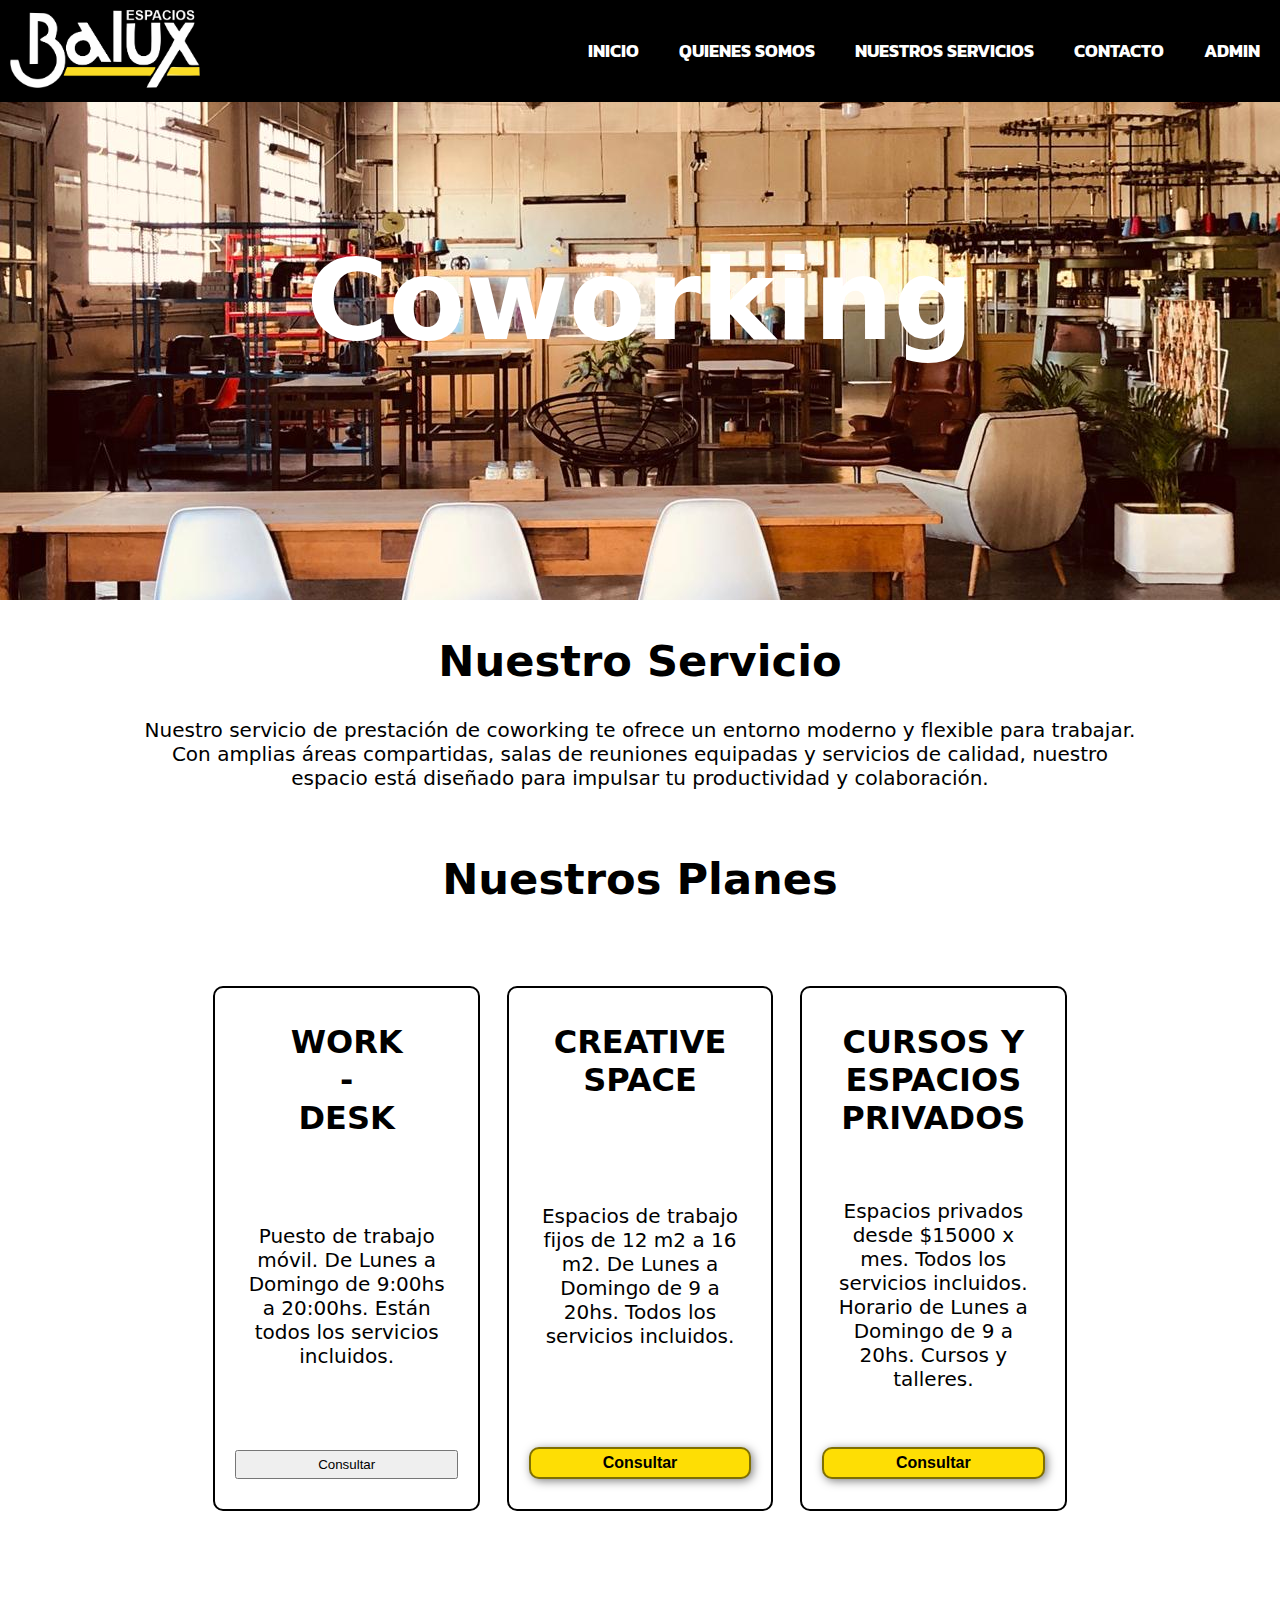
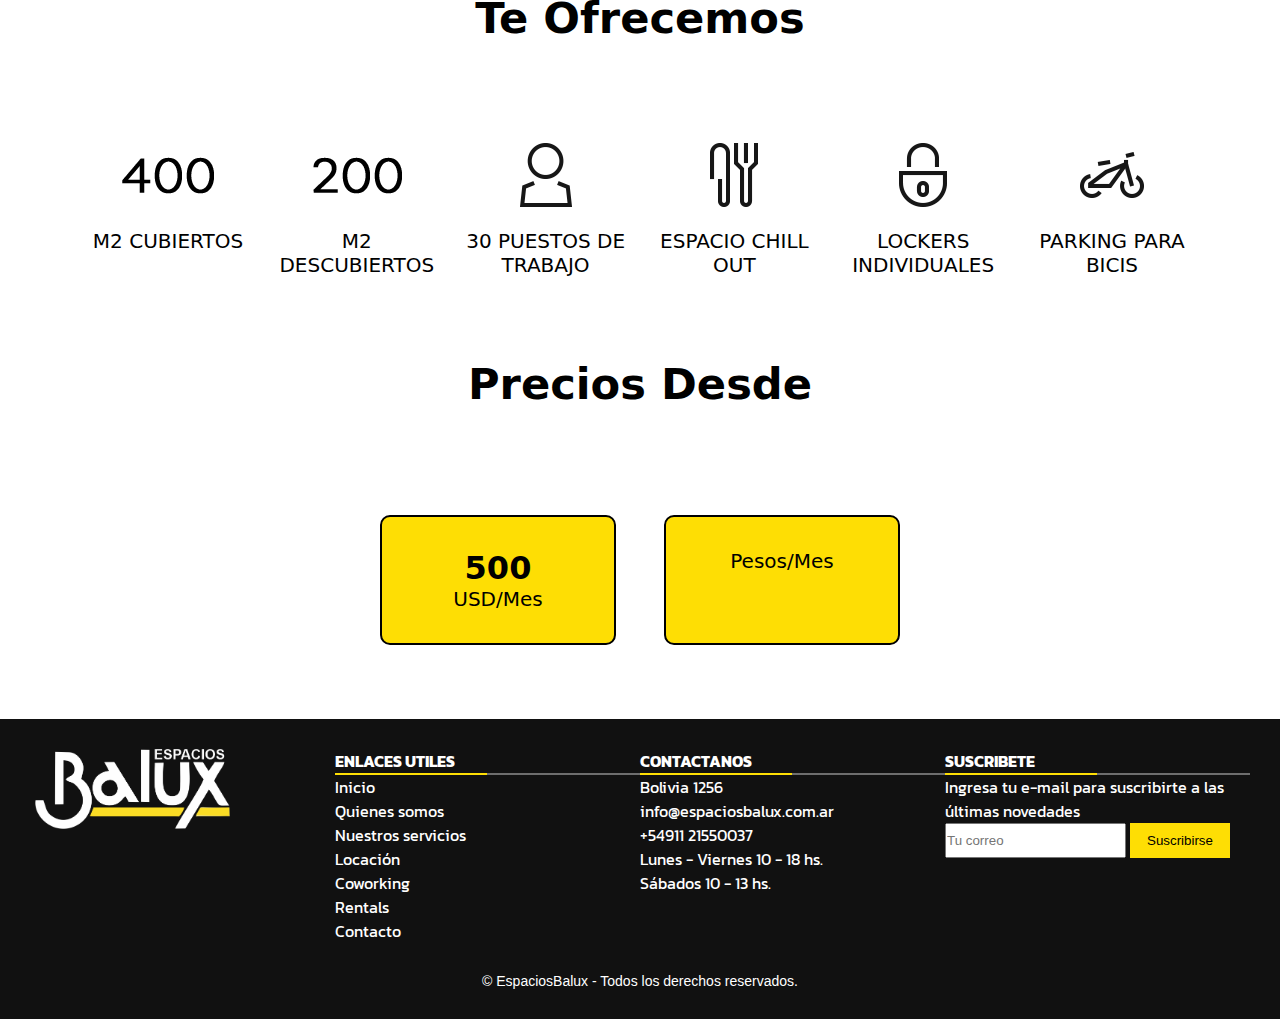
<file: html/coworking.html>
<!DOCTYPE html>
<html lang="es">

<head>
    <meta charset="UTF-8">
    <meta http-equiv="X-UA-Compatible" content="IE=edge">
    <meta name="viewport" content="width=device-width, initial-scale=1.0">
    <title>Coworking Balux</title>
    <link rel="shortcut icon" href="../img/cropped-favicon-32x32.png" type="image/x-icon">
    <link rel="preconnect" href="https://fonts.googleapis.com">
    <link rel="preconnect" href="https://fonts.gstatic.com" crossorigin>
    <link href="https://fonts.googleapis.com/css2?family=Kanit:wght@300&display=swap" rel="stylesheet">
    <link rel="stylesheet" href="/css/index.css">
    <link rel="stylesheet" href="/css/coworking.css">
</head>

<body>
    <header class="header">
        <div class="logo"><a href="/index.html#"><img src="/img/BaluxW.png" class="logo"></img></a> </div>
        <input type="checkbox" id="toggle">
        <label for="toggle"><img class="menu" src="/img/menuW.svg" alt="menu"></label>

        <nav class="navigation">

            <ul>
                <li><a href="/index.html#">INICIO</a></li>
                <li><a href="/index.html#quienes-somos">QUIENES SOMOS</a></li>
                <li><a href="/index.html#">NUESTROS SERVICIOS</a>
                    <ul>
                        <li><a href="/html/locacion.html">LOCACIÓN</a></li>
                        <li><a href="#">COWORKING</a></li>
                        <li><a href="/html/rentals.html">RENTALS</a></li>
                    </ul>
                </li>
                <li><a href="../index.html#contacto">CONTACTO</a></li>
                <li><a href="/html/productos.html">ADMIN</a></li>
            </ul>
        </nav>
        </div>
    </header>

    <section id="hero">
        <div class="titulo">
            <h1>Coworking</h1>
        </div>
        <img src="../img/coworking/fondo-coworking.jpg" id="" alt="">
    </section>

    <section>
        <div class="texto-general">
            <h2>Nuestro Servicio</h2>
        </div>
        <div class="texto-general">
            <p>Nuestro servicio de prestación de coworking te ofrece un entorno moderno y flexible
                para trabajar. Con amplias áreas compartidas, salas de reuniones equipadas y servicios
                de calidad, nuestro espacio está diseñado para impulsar tu productividad y colaboración.</p>
        </div>
    </section>

    <section>
        <div class="texto-general">
            <h2>Nuestros Planes</h2>
        </div>
        <ul class="planes">
            <li>
                <h3>WORK <br>-<br> DESK</h3>
                <p>Puesto de trabajo móvil.
                    De Lunes a Domingo de 9:00hs a 20:00hs.
                    Están todos los servicios incluidos.</p>
                <button class="">Consultar</button>
            </li>
            <li>
                <h3>CREATIVE SPACE</h3>
                <p>Espacios de trabajo fijos de 12 m2 a 16 m2.
                    De Lunes a Domingo de 9 a 20hs.
                    Todos los servicios incluidos.</p>
                <button class="btn-especial">Consultar</button>
            </li>
            <li>
                <h3>CURSOS Y ESPACIOS PRIVADOS</h3>
                <p>Espacios privados desde $15000 x mes.
                    Todos los servicios incluidos.
                    Horario de Lunes a Domingo de 9 a 20hs.
                    Cursos y talleres.</p>
                <button class="btn-especial">Consultar</button>
            </li>
        </ul>
    </section>

    <section>
        <div class="texto-general">
            <h2>Te Ofrecemos</h2>
        </div>
        <ul class="te-ofrecemos">
            <li>
                <img src="../img/coworking/Sin título-2.png" alt="">
                <p>M2 CUBIERTOS</p>
            </li>
            <li>
                <img src="../img/coworking/Sin título-1.png" alt="">
                <p>M2 DESCUBIERTOS</p>
            </li>
            <li>
                <img src="../img/coworking/ic-puestos.png" alt="">
                <p>30 PUESTOS DE TRABAJO</p>
            </li>
            <li>
                <img src="../img/coworking/ic-terraza.png" alt="">
                <p>ESPACIO CHILL OUT</p>
            </li>
            <li>
                <img src="../img/coworking/ic-lockers.png" alt="">
                <p>LOCKERS INDIVIDUALES</p>
            </li>
            <li>
                <img src="../img/coworking/ic-bike.png" alt="">
                <p>PARKING PARA BICIS</p>
            </li>
        </ul>
    </section>
    <div class="texto-general">
        <h2>Precios Desde</h2>
    </div>
    <div class="precios">
        <li>
            <h3>500</h3>
            <p>USD/Mes</p>
        </li>
        <li>
            <h3><span id="precio_pesos"></span></h3>
            <p>Pesos/Mes</p>
        </li>
    </div>
    <section>

    </section>

    <footer>
        <div class="pie-pagina">
            <div class="contenedor-piepagina contenedor">
                <div class="infoFooter">
                    <div><img src="../img/BaluxW.png" class="logoFooter"></img></div>
                    <div class="infoFooter contenedorRedes">
                        <div class="redes">
                            <a href="https://www.facebook.com/espaciosbalux" target="_blank" rel="noopener"><i
                                    class="fa-brands fa-facebook"></i></a>
                            <a href="https://www.instagram.com/espaciosbalux" target="_blank" rel="noopener"><i
                                    class="fa-brands fa-instagram"></i></a>
                        </div>
                    </div>

                </div>
                <div class="infoFooter">
                    <h4>ENLACES UTILES</h4>
                    <hr class="linea-color">
                    <ul>
                        <li><a href="/index.html#">Inicio</a></li>
                        <li><a href="/index.html##quienes-somos">Quienes somos</a></li>
                        <li><a href="#">Nuestros servicios</a>
                            <ul>
                                <li><a href="/html/locacion.html">Locación</a></li>
                                <li><a href="#">Coworking</a></li>
                                <li><a href="/html/rentals.html">Rentals</a></li>
                            </ul>
                        </li>
                        <li><a href="/index.html#contacto">Contacto</a></li>
                    </ul>
                </div>
                <div class="infoFooter">
                    <h4>CONTACTANOS</h4>
                    <hr class="linea-color">
                    <p><i class="fa-solid fa-location-dot"></i> Bolivia 1256</p>
                    <p><i class="fa-solid fa-envelope"></i> info@espaciosbalux.com.ar</p>
                    <p><i class="fa-brands fa-whatsapp"></i> +54911 21550037</p>
                    <p>Lunes - Viernes 10 - 18 hs.</p>
                    <p>Sábados 10 - 13 hs.</p>

                </div>
                <div class="infoFooter">
                    <h4>SUSCRIBETE</h4>
                    <hr class="linea-color">
                    <p>Ingresa tu e-mail para suscribirte a las últimas novedades</p>

                    <input type="email" class="correo" placeholder="Tu correo">
                    <input type="submit" class="btn-footer" value="Suscribirse">


                </div>
            </div>
            <div>
                <p class="copy">&copy; EspaciosBalux - Todos los derechos reservados.</p>
            </div>
        </div>
    </footer>

</body>

<script src="/js/api_dolar.js"></script>

</html>
</file>
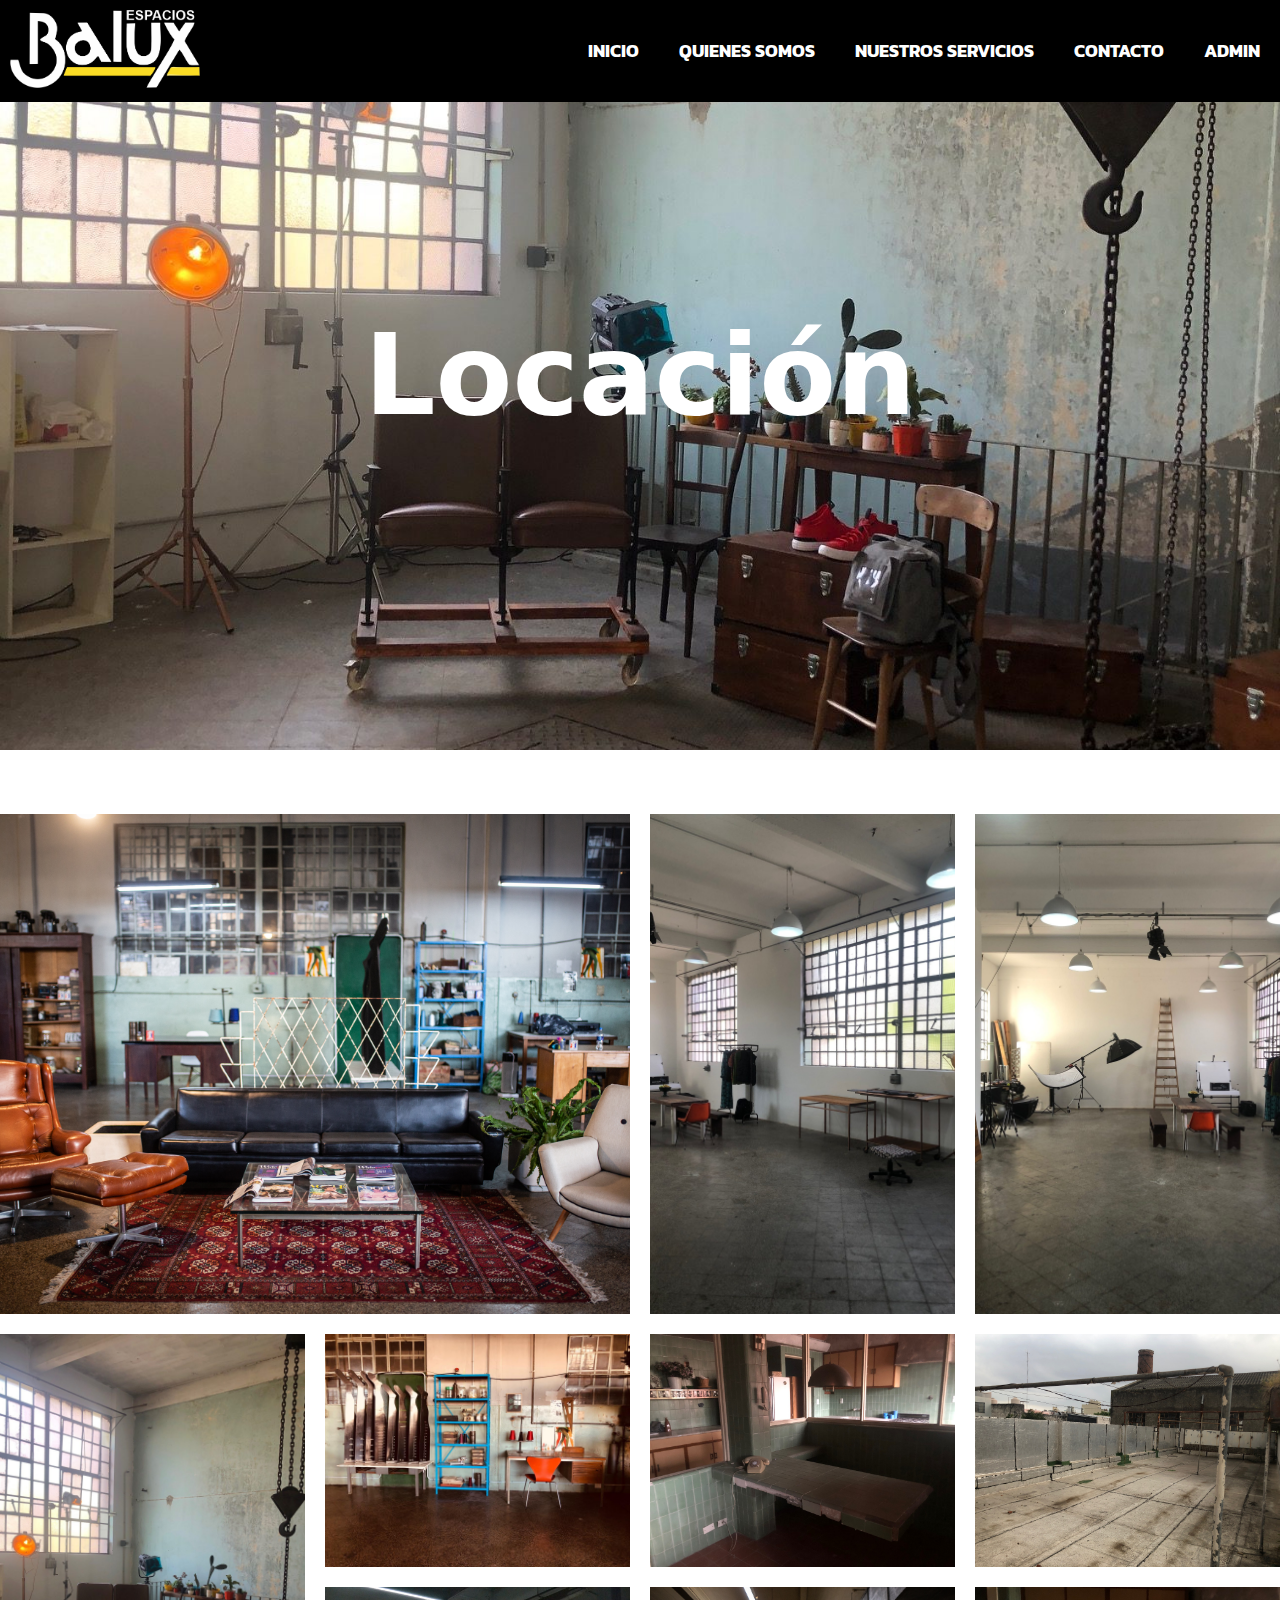
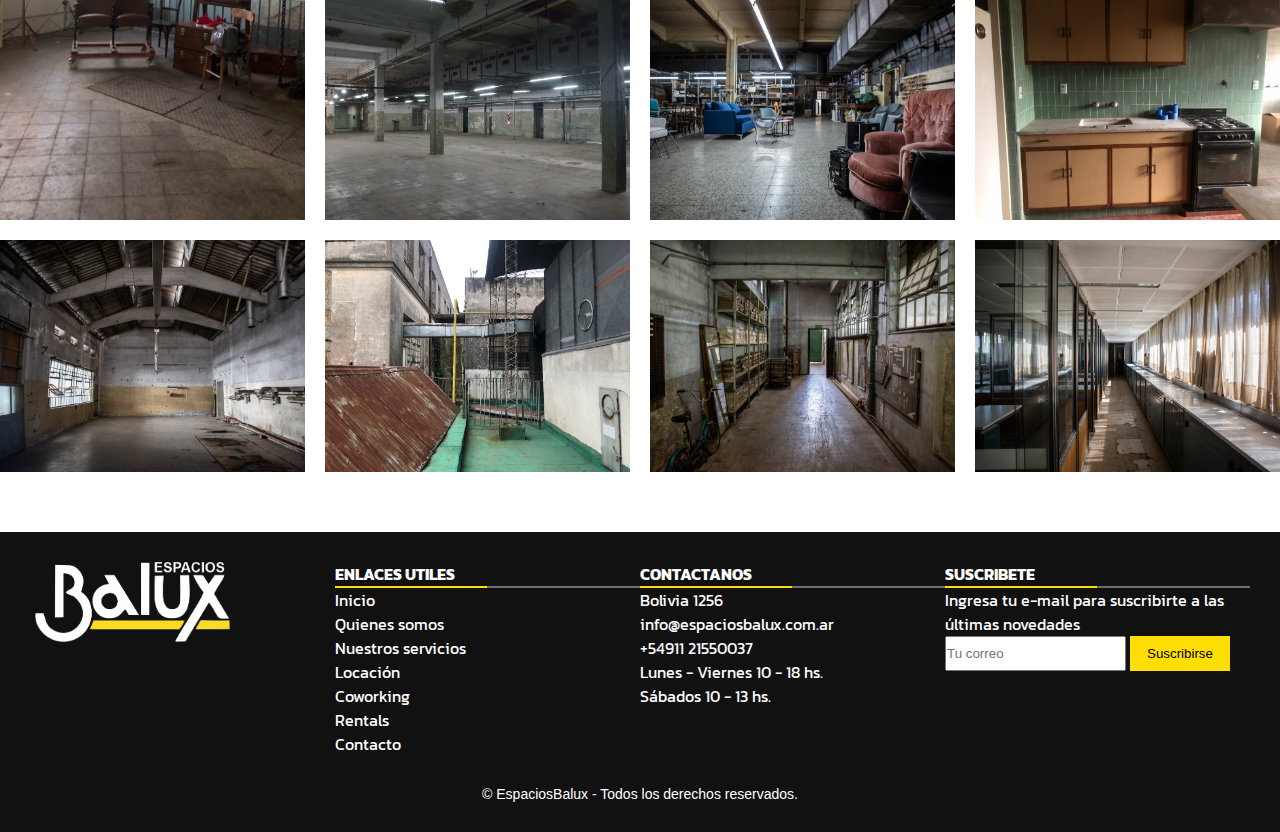
<file: html/locacion.html>
<!DOCTYPE html>
<html lang="es">

<head>
    <meta charset="UTF-8">
    <meta http-equiv="X-UA-Compatible" content="IE=edge">
    <meta name="viewport" content="width=device-width, initial-scale=1.0">
    <title>Locación Balux</title>
    <link rel="shortcut icon" href="../img/cropped-favicon-32x32.png" type="image/x-icon">
    <link rel="preconnect" href="https://fonts.googleapis.com">
    <link rel="preconnect" href="https://fonts.gstatic.com" crossorigin>
    <link href="https://fonts.googleapis.com/css2?family=Kanit:wght@300&display=swap" rel="stylesheet">
    <link rel="stylesheet" href="/css/locacion.css">
    <link rel="stylesheet" href="/css/index.css">
</head>

<body>

    <header class="header">
        <div class="logo"><a href="index.html#"><img src="/img/BaluxW.png" class="logo"></img></a> </div>
        <input type="checkbox" id="toggle">
        <label for="toggle"><img class="menu" src="../img/menuW.svg" alt="menu"></label>

        <nav class="navigation">

            <ul>
                <li><a href="/index.html#">INICIO</a></li>
                <li><a href="/index.html#quienes-somos">QUIENES SOMOS</a></li>
                <li><a href="/index.html#">NUESTROS SERVICIOS</a>
                    <ul>
                        <li><a href="#">LOCACIÓN</a></li>
                        <li><a href="/html/coworking.html">COWORKING</a></li>
                        <li><a href="/html/rentals.html">RENTALS</a></li>
                    </ul>
                </li>
                <li><a href="../index.html#contacto">CONTACTO</a></li>
                <li><a href="/html/productos.html">ADMIN</a></li>
            </ul>
        </nav>
        </div>
    </header>

    <section id="hero">
        <div class="titulo">
            <h1>Locación</h1>
        </div>
        <img src="/img/locacion/balux_espacios_4.jpg" id="" alt="">
    </section>

    <div class="grid-galeria">
        <div class="box-img">
            <a href="/img/locacion/balux_espacios_1.jpg">
                <figure>
                    <img src="/img/locacion/balux_espacios_1.jpg">
                </figure>
            </a>
        </div>
        <div class="box-img">
            <a href="#">
                <figure>
                    <img src="/img/locacion/balux_espacios_2.jpg">
                </figure>
            </a>
        </div>
        <div class="box-img">
            <a href="#">
                <figure>
                    <img src="/img/locacion/balux_espacios_3.jpg">
                </figure>
            </a>
        </div>
        <div class="box-img">
            <a href="#">
                <figure>
                    <img src="/img/locacion/balux_espacios_4.jpg">
                </figure>
            </a>
        </div>
        <div class="box-img">
            <a href="#">
                <figure>
                    <img src="/img/locacion/balux_espacios_5.jpg">
                </figure>
            </a>
        </div>
        <div class="box-img">
            <a href="#">
                <figure>
                    <img src="/img/locacion/balux_espacios_6.jpg">
                </figure>
            </a>
        </div>
        <div class="box-img">
            <a href="#">
                <figure>
                    <img src="/img/locacion/balux_espacios_7.jpg">
                </figure>
            </a>
        </div>
        <div class="box-img">
            <a href="#">
                <figure>
                    <img src="/img/locacion/balux_espacios_8.jpg">
                </figure>
            </a>
        </div>
        <div class="box-img">
            <a href="#">
                <figure>
                    <img src="/img/locacion/balux_espacios_9.jpg">
                </figure>
            </a>
        </div>
        <div class="box-img">
            <a href="#">
                <figure>
                    <img src="/img/locacion/balux_espacios_10.jpg">
                </figure>
            </a>
        </div>
        <div class="box-img">
            <a href="#">
                <figure>
                    <img src="/img/locacion/balux_espacios_11.jpg">
                </figure>
            </a>
        </div>
        <div class="box-img">
            <a href="#">
                <figure>
                    <img src="/img/locacion/balux_espacios_12.jpg">
                </figure>
            </a>
        </div>
        <div class="box-img">
            <a href="#">
                <figure>
                    <img src="/img/locacion/balux_espacios_13.jpg">
                </figure>
            </a>
        </div>
        <div class="box-img">
            <a href="#">
                <figure>
                    <img src="/img/locacion/balux_espacios_14.jpg">
                </figure>
            </a>
        </div>
    </div>
    </section>

    <footer>
        <div class="pie-pagina">
            <div class="contenedor-piepagina contenedor">
                <div class="infoFooter">
                    <div><img src="../img/BaluxW.png" class="logoFooter"></img></div>
                    <div class="infoFooter contenedorRedes">
                        <div class="redes">
                            <a href="https://www.facebook.com/espaciosbalux" target="_blank" rel="noopener"><i
                                    class="fa-brands fa-facebook"></i></a>
                            <a href="https://www.instagram.com/espaciosbalux" target="_blank" rel="noopener"><i
                                    class="fa-brands fa-instagram"></i></a>
                        </div>
                    </div>

                </div>
                <div class="infoFooter">
                    <h4>ENLACES UTILES</h4>
                    <hr class="linea-color">
                    <ul>
                        <li><a href="/index.html##">Inicio</a></li>
                        <li><a href="/index.html##quienes-somos">Quienes somos</a></li>
                        <li><a href="#">Nuestros servicios</a>
                            <ul>
                                <li><a href="#">Locación</a></li>
                                <li><a href="/html/coworking.html">Coworking</a></li>
                                <li><a href="/html/rentals.html">Rentals</a></li>
                            </ul>
                        </li>
                        <li><a href="/index.html#contacto">Contacto</a></li>
                    </ul>
                </div>
                <div class="infoFooter">
                    <h4>CONTACTANOS</h4>
                    <hr class="linea-color">
                    <p><i class="fa-solid fa-location-dot"></i> Bolivia 1256</p>
                    <p><i class="fa-solid fa-envelope"></i> info@espaciosbalux.com.ar</p>
                    <p><i class="fa-brands fa-whatsapp"></i> +54911 21550037</p>
                    <p>Lunes - Viernes 10 - 18 hs.</p>
                    <p>Sábados 10 - 13 hs.</p>

                </div>
                <div class="infoFooter">
                    <h4>SUSCRIBETE</h4>
                    <hr class="linea-color">
                    <p>Ingresa tu e-mail para suscribirte a las últimas novedades</p>

                    <input type="email" class="correo" placeholder="Tu correo">
                    <input type="submit" class="btn-footer" value="Suscribirse">


                </div>
            </div>
            <div>
                <p class="copy">&copy; EspaciosBalux - Todos los derechos reservados.</p>
            </div>
        </div>
    </footer>

</body>

</html>
</file>
<file: css/index.css>
*,
*::before,
*::after {
    margin: 0;
    padding: 0;
    box-sizing: inherit;
}

/*##ETIQUETAS GENERALES##*/

html {
    scroll-behavior: smooth;
}

body {
    font-family: system-ui, -apple-system, BlinkMacSystemFont, 'Segoe UI', Roboto, Oxygen, Ubuntu, Cantarell, 'Open Sans', 'Helvetica Neue', sans-serif;
    margin: 0;
    /* min-height: 100vh; */
    box-sizing: border-box;
}

h1 {
    font-size: 3.5em;
}

h2 {
    font-size: 2.7em;
}

h3 {
    font-size: 2em;
}

p {
    font-size: 1.25em;
}

section {
    /* padding: 3.9rem 0; */
    overflow: hidden;
}

.container {
    max-width: 1500px;
    margin: 0 auto;
}

/*##QUIENES SOMOS##*/

.quienes_cont {
    width: 100%;
    /* max-width: 122.5rem; */
    margin: 0 auto;
    padding: 0 2.4rem;
}

.quienes-cont p {
    text-align: center;
    width: 100%;
    padding-left: 7rem;
    padding-right: 7rem;
    padding-bottom: 0.3rem;
    padding-top: 0.4rem;
}

.quienes-cont h2 {
    text-align: center;
    width: 100%;
}

video {
    padding-top: 5%;
}

.vid {
    width: 100%;
    display: flex;
    justify-content: center;
}

#hero img{
    width: 100%;
    height: 750px;
    object-fit: cover;
}

/* HEADER */

.header {
    position: fixed;
    top: 0;
    left: 0;
    right: 0;
    background-color: rgb(0, 0, 0);
    display: flex;
    align-items: center;
    justify-content: space-between;
    z-index: 1000;
}

.navigation{
    font-family: 'Kanit', sans-serif;
}
.navigation ul {
    list-style: none;

}

.header .navigation ul li{
    float: left;
    position: relative;
}

.header .navigation ul li a {
    font-size: 18px;
    font-weight: bold;
    color: rgb(255, 255, 255);
    text-decoration: none;
    padding: 20px;
    display: block;
    transition: all .2s ease;
}

.header .navigation ul li a:hover{
    /* background-color: rgb(254, 222, 4); */
    color: rgb(254, 222, 4);
}

.header .navigation ul li ul {
    position: absolute;
    right: 0;
    width: 200px;
    background-color: rgb(0, 0, 0);
    display: none;
}

.header .navigation ul li ul li a{
    font-size: 15px;
}

.header .navigation ul li ul li {
    width: 100%;
}

.header .navigation ul li:hover > ul {
    display: initial;
}

#toggle,
.header label{
    display: none;
    cursor: pointer;
}

.menu {
    width: 45px;
    height: 35px;
}

.logo{
    width: 200px;
    padding: 5px;
}

@media(max-width:720px) {
    .header label {
        display: initial;
    }

    .header {
        padding: 20px 10%;
    }

    .header .navigation {
        position: absolute;
        top: 100%;
        left: 0;
        right: 0;
        background-color: rgb(0, 0, 0);
        display: none;
    }

    .header .navigation ul li {
        width: 100%;
    }

    .header .navigation ul li a {
        padding: 8px 30px 8px 10%;
        }

    .header .navigation ul li ul{
        position: relative;
        width: 100%;
        left: 0;
    }
    #toggle:checked~.navigation {
        display: block;
    }
    /* .logo{
        width: 150px;
        padding: 5px;
    } */
}

@media(max-width:950px) {
    .header label {
        display: initial;
    }

    .header {
        padding: 20px 10%;
    }

    .header .navigation {
        position: absolute;
        top: 100%;
        left: 0;
        right: 0;
        background-color: rgb(0, 0, 0);
        display: none;
    }

    .header .navigation ul li {
        width: 80%;
    }
    .header .navigation ul li a {
        padding: 8px 30px 8px 10%;
        }

    .header .navigation ul li ul{
        position: relative;
        width: 100%;
        left: 0;
    }
    #toggle:checked~.navigation {
        display: block;
    }
    body{
        padding-top: 8.8rem;
    }
}

/* SLIDER PARA USAR A FUTURO

.slider {
    width: 100%;
    margin: auto;
    overflow: hidden;
}

.slider ul {
    padding: 0;
    display: flex;
    width: 200%;
    animation: slider 35s infinite alternate;
    animation-timing-function: linear;
}

.slider ul li {
    width: 100%;
    list-style: none;
}

.slider ul li img {
    width: 100%;
    object-fit: cover;
}

@media(max-width: 720px) {
    .slider ul {
        padding: 0;
        display: flex;
        width: 300%;
        animation: slider 35s infinite alternate;
        animation-timing-function: linear;
    }
}

@media(max-width: 950px) {
    
}

@keyframes slider {
    0% {
        margin-left: 0;
    }


    25% {
        margin-left: -100%;
    }


    50% {
        margin-left: -200%;
    }

    75% {
        margin-left: -300%;
    }

} */

/* FORMULARIO */

#contacto h3{
    padding-top: 3rem;
    padding-bottom: 3rem;
    text-align: center;
    font-size: 3rem;
    color: rgb(0, 0, 0);
    font-weight: 600;
    line-height: .4;
}

#contacto{
    padding-top: 0.1rem;
    padding-bottom: 0.1rem;
}

.formulario{
    padding: 5rem;
    width: 100%;
}

.input-formulario label{
    display: block;
    font-size: 2rem;
    font-family: system-ui, -apple-system, BlinkMacSystemFont, 'Segoe UI', Roboto, Oxygen, Ubuntu, Cantarell, 'Open Sans', 'Helvetica Neue', sans-serif;
    margin-bottom: 1.5rem;
    padding-top: 1rem;
}

.input-formulario textarea{
    width: 100%;
    padding: 1rem 1.6rem;
    border: 1px solid #e1e1e1;
    border-radius: 5px;
    outline: none;
    font-family: system-ui, -apple-system, BlinkMacSystemFont, 'Segoe UI', Roboto, Oxygen, Ubuntu, Cantarell, 'Open Sans', 'Helvetica Neue', sans-serif;
}

.input-formulario input{
    width: 80%;
    height: 4rem;
    border-radius: 5px;
    outline: none;
    padding: 1rem 1.6rem;
    border: 1px solid #e1e1e1;
}

.input-formulario textarea{
    height: 10rem;
    resize: none;
}

.btn-especial:hover{
    background-color: rgb(197, 173, 20);
}

.btn-especial1:hover{
    background-color: rgb(24, 24, 23);
}

.btn-especial2:hover{
    background-color: rgb(197, 173, 20);
}

.btn-especial{
    background-color: rgb(254, 222, 4);
    font-size: 1em;
    font-weight: bold;
    padding: 16px 40px;
    border-radius: 10px;
    display: inline-block;
    border: 2px solid rgba(0, 0, 0, 0.5);
    box-shadow: 2px 2px 10px rgba(0, 0, 0, 0.5);
    margin-bottom: 2rem;
}

.btn-especial1{
    background-color: rgb(65, 62, 61);
    font-size: 0.8em;
    font-weight: bold;
    padding: 10px 30px;
    border-radius: 5px;
    display: inline-block;
    border: 1px solid rgba(0, 0, 0, 0.5);
    box-shadow: 2px 2px 10px rgba(0, 0, 0, 0.5);
    margin-bottom: 1.5rem;
}

.btn-especial2{
    background-color: rgb(254, 222, 4);
    font-size: 0.8em;
    font-weight: bold;
    padding: 10px 30px;
    border-radius: 5px;
    display: inline-block;
    border: 1px solid rgba(0, 0, 0, 0.5);
    box-shadow: 2px 2px 10px rgba(0, 0, 0, 0.5);
    margin-bottom: 1.5rem;
}

.formulario input[type="email"]{
    font-family: system-ui, -apple-system, BlinkMacSystemFont, 'Segoe UI', Roboto, Oxygen, Ubuntu, Cantarell, 'Open Sans', 'Helvetica Neue', sans-serif;
    display: inline-block;
    margin-bottom: 1rem;
    margin-right: 1rem;
    padding: 0.5rem;
    border-radius: 5px;
    outline: none;
}

.formulario input[type="submit"]{
    padding: .25rem 1rem;
    font-size: 1rem;
    border-radius: 0;
}

@media(max-width: 720px)
{
    .input-formulario input{
        width: 100%;
        height: 5rem;
        border-radius: 5px;
        outline: none;
        padding: 1rem 1.6rem;
        border: 1px solid #e1e1e1;
    }
}

/* FOOTER */

.pie-pagina {
    font-family: 'Kanit', sans-serif;
    padding: 30px;
    background-color: rgb(17, 17, 17);
    text-align: left;
}

.infoFooter p {
    text-align: left;
}

.infoFooter ul li {
    list-style: none;
    color: white;
}

.infoFooter ul li a {
    text-decoration: none;
    color: white;
}

.infoFooter p {
    font-size: 16px;
}

.infoFooter input {
    height: 35px;
}

.logoFooter {
    width: 200px;
    padding-left: 5px;
}

.contenedor-piepagina {
    color: white;
    display: grid;
    width: 100%;
    grid-template-columns: 1fr 1fr 1fr 1fr;
}

.contenedorRedes {
    display: flex;
    flex-direction: column;
    /* justify-content:end;
    align-items:end; */
    padding-left: 130px;
}

.redes {
    font-size: 2rem;
}

.redes a {
    color: rgb(254, 222, 4);
}

.footer {
    text-align: left;
    background-color: rgba(17, 17, 17);
    color: black;
    padding: 2rem;
    font-size: 2rem;
}

.linea-color {
    border: none;
    background-image: linear-gradient(to right, rgb(254, 222, 4) 50%, rgb(110, 110, 110) 50%);
    height: 2px;
}

.copy {
    padding-top: 30px;
    font-family: 'Lucida Sans', 'Lucida Sans Regular', 'Lucida Grande', 'Lucida Sans Unicode', Geneva, Verdana, sans-serif;
    font-style: normal;
    color: white;
    font-size: 14px;
    text-align: center;
}

.btn-footer {
    background-color: rgb(254, 222, 4);
    border: none;
    margin: 0;
    padding: 0;
    width: 100px;

}

@media screen and (max-width: 768px) {
    .infoFooter p {
        text-align: center;
    }

    .infoFooter {
        padding-top: 20px;
    }


    .linea-color {
        /* padding-left: 500px; */
        text-align: center;
    }

    .contenedor-piepagina {
        display: grid;
        width: 100%;
        text-align: center;
        grid-template-columns: 1fr;
        align-items: center;
    }

    .contenedorRedes {
        display: flex;
        justify-content: center;
        align-items: center;
        padding-left: 0px;
    }
}

/* @MEDIAS INDEX*/

@media(max-width:720px) {
    video {
        padding-top: 5rem;
        width: 100%;
    }

    .quienes-cont {
        width: 100%;
        padding: 0 1rem;
        margin-top: 2rem;
    }

    .quienes-cont p {
        padding-left: 1rem;
        padding-right: 1rem;
    }
    body{
        padding-top: 8.8rem;
    }
    #hero img{
        width: 100%;
        height: 400px;
        object-fit: cover;
    }
}

@media(max-width:950px) {
    video {
        padding-top: 5rem;
        width: 100%;
        /* align-items: center; */
    }

    #hero img{
        width: 100%;
        height: 500px;
        object-fit: cover;
    }
}

.table-responsive {
        overflow-x: auto;
        width: 100%;
}

.table table-bordered {
    overflow-x: auto;
    width: 100%;
}

.table-responsive tr th { 
    width: 100%;
    margin-bottom: 15px;
    overflow-y: hidden;
    -ms-overflow-style: -ms-autohiding-scrollbar;
    -webkit-overflow-scrolling: touch;
}

@media (max-width: 768px) {
        .table-responsive {
            width: 100%;
            margin-bottom: 15px;
            overflow-y: hidden;
            -ms-overflow-style: -ms-autohiding-scrollbar;
            -webkit-overflow-scrolling: touch;
        }

        .table-responsive > .table {
            margin-bottom: 0;
        }

        .table-responsive > .table > thead > tr > th,
        .table-responsive > .table > tbody > tr > th,
        .table-responsive > .table > tfoot > tr > th,
        .table-responsive > .table > thead > tr > td,
        .table-responsive > .table > tbody > tr > td,
        .table-responsive > .table > tfoot > tr > td {
            white-space: nowrap;
        }
}
</file>
<file: css/coworking.css>
#hero img{
    width: 100%;
    height: 600px;
    object-fit: cover;
}

.titulo{
    width: 100%;
    height: 600px;
    position: absolute;
    text-align: center;
    display: flex;
    justify-content: center;
    align-items: center;
    font-size: 2em;
}

h1{
    font-weight: bold;
    z-index: 100;
    color: white;
}

.texto-general{
    text-align: center;
    display: flex;
    justify-content: center;
    align-items: center;
    margin: 2rem;
}

.texto-general p{
    padding-left: 7rem;
    padding-right: 7rem;
}

.planes {
    width: 980px;
    margin: 0 auto;
    padding: 50px;
    display: flex;
    justify-content: center;
    align-items: stretch;
}

.planes li {
    width: 30%;
    text-align: center;
    vertical-align: top;
    margin: 0 1.5%;
    box-sizing: border-box;
    border: 2px solid black;
    border-radius: 10px;
    flex-grow: 1;
    height: 525px;
    padding: 30px 20px;
    display: flex;
    flex-direction: column;
    justify-content: space-between;
}

.planes li:hover{
    border: 2px solid rgb(197, 173, 20);
}

.planes li h3,
.planes li p,
.planes li button {
    margin: 0;
    padding: 5px;
}

.te-ofrecemos{
    padding: 50px;
    width: 100%;
    padding: 50px;
    display: flex;
    justify-content: center;
    align-items: stretch;
}

.te-ofrecemos li{
    width: 16%;
    display: inline-block;
    text-align: center;
    box-sizing: border-box;
}

.precios{
    padding: 50px;
    width: 100%;
    padding: 50px;
    display: flex;
    justify-content: center;
    align-items: stretch;
}

.precios li{
    width: 20%;
    display: inline-block;
    text-align: center;
    box-sizing: border-box;
    background-color: rgb(254, 222, 4);
    border: 2px solid black;
    border-radius: 10px;
    padding: 2rem;
    margin: 1.5rem;
}

.precios li:hover{
    background-color: rgb(197, 173, 20);
}

@media(max-width:1024px){
    .texto-general p{
        padding-left: 5rem;
        padding-right: 5rem;
    }
    
    h1{
        font-size: 5em;
    }

    #hero img{
        height: 500px;
    }

    .titulo{
        height: 500px;
    }

    .planes{
        width: 100%;
    }

    .planes li{
        padding: 20px 15px;
    }

    .planes li h3,
    .planes li p,
    .planes li button {
        margin: 0;
        padding: 5px;
    }

    .te-ofrecemos{
        flex-wrap: wrap;
    }

    .te-ofrecemos li{
        width: 30%;
    }

    .precios li{
        width: 30%;
    }
}

@media(max-width:750px){
    .texto-general p{
        padding-left: 4rem;
        padding-right: 4rem;
    }
    
    h1{
        font-size: 3em;
    } 

    #hero img{
        height: 400px;
    }

    .titulo{
        height: 400px;
    }

    .planes{
        flex-wrap: wrap;
    }

    .planes li{
        width: 60%;
        margin: 25px;
        height: 100%;
    }

    .planes li h3,
    .planes li p,
    .planes li button {
        padding: 15px;
    }

    .te-ofrecemos li p{
        font-size: 1rem;
    }

    .precios li{
        width: 50%;
        margin: 0.5rem;
    }

    .precios li h3{
        font-size: 1.75rem;
    }

    .precios li p{
        font-size: 1rem;
    }
}

@media(max-width:425px){
    .texto-general p{
        padding-left: 2rem;
        padding-right: 2rem;
    }
    
    h1{
        font-size: 1em;
        /* font-family: 'Times New Roman', Times, serif; */
    }  

    #hero img{
        height: 300px;
    }

    .titulo{
        height: 300px;
    }

    .planes li h3{
        font-size: 1.75rem;
    }
    .planes li p{
        font-size: 1rem;
    }
    .planes li button {
        font-size: 1.25em;
    }

    .te-ofrecemos li{
        width: 40%;
    }

    .te-ofrecemos li img{
        size: 2rem;
    }

    .te-ofrecemos li p{
        font-size: 0.75rem;
    }

    .precios{
        flex-wrap: wrap;
    }

    .precios li{
        width: 75%;
    }
}
</file>
<file: css/locacion.css>
#hero img{
    width: 100%;
    height: 150px;
    object-fit: cover;
}

#hero h1{
    font-weight: bold;
    z-index: 100;
    color: white;
}
.titulo{
    width: 100%;
    height: 750px;
    position: absolute;
    text-align: center;
    display: flex;
    justify-content: center;
    align-items: center;
    font-size: 2em;
}

.container-locacion {
    width: 100%;
    margin-top: 150px;
}

.container-locacion .loc h1 {
    text-align: center;
}

.grid-galeria {
    width: 100%;
    max-width: 1500px;
    margin: auto;
    margin-top: 60px;
    margin-bottom: 60px;
    display: grid;
    grid-template-columns: repeat(4, 1fr);
    grid-template-rows: 500px;
    grid-gap: 20px;
    position: relative;
}

.grid-galeria .box-img figure {
    width: 100%;
    height: 100%;
}

.grid-galeria .box-img img {
    width: 100%;
    height: 100%;
    object-fit: cover;
}

.grid-galeria .box-img:nth-child(1) {
    grid-column-start: span 2;
}

.grid-galeria .box-img:nth-child(4) {
    grid-row-start: span 2;
}

figure:hover {
    transition: all .3s ease-in;
    -webkit-transform:scale(1.1);transform:scale(1.1);
}

    @media screen and (max-width:800px) {
        .grid-galeria {
            width: 95%;
            grid-template-columns: repeat(2, 1fr);
            grid-gap: 10px;
            grid-template-rows: 200px;
        }

        .grid-galeria .box-img:nth-child(1) {
            grid-column-start: span 1;
        }

        #hero h1{
            font-size: 3em;
        } 
    
        #hero img{
            height: 400px;
        }
    
        .titulo{
            height: 400px;
        }



    }

    @media screen and (max-width:500px) {
        .grid-galeria {
            width: 90%;
            grid-template-columns: repeat(1, 1fr);
        }

        .grid-galeria .box-img img {
            height: 200px;
        }


        #hero h1{
            font-size: 1em;
            /* font-family: 'Times New Roman', Times, serif; */
        }  
    
        #hero img{
            height: 300px;
        }
       
        .titulo{
            height: 300px;
        }
    }
</file>
